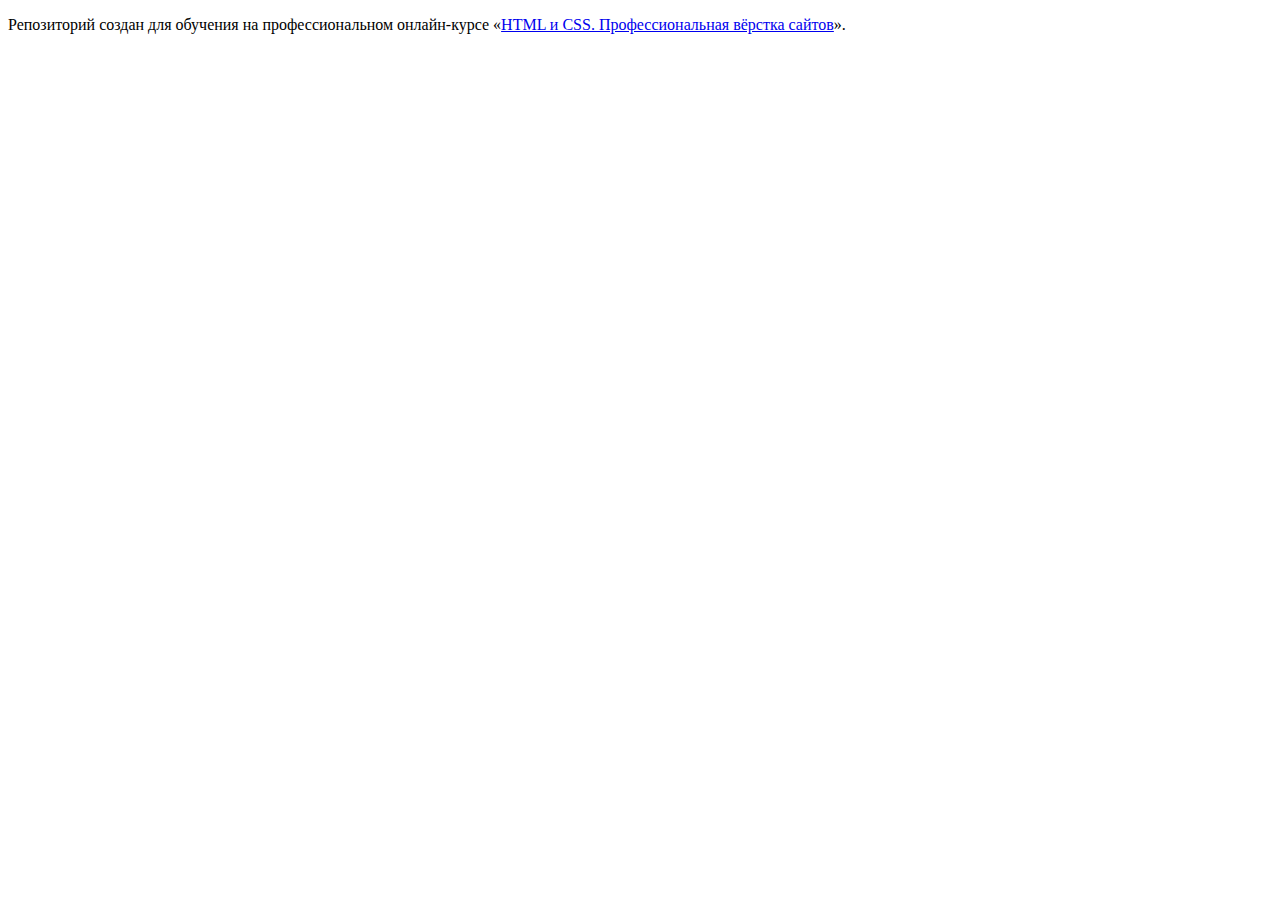
<file: 1/index.html>
<!DOCTYPE html>
<html lang="ru">
  <head>
    <meta charset="utf-8">
    <title>HTML Academy: Седона</title>
    <base href="https://htmlacademy-htmlcss.github.io/1755265-sedona-33/1/">
</head>
  <body>

    <p>Репозиторий создан для обучения на профессиональном онлайн‑курсе «<a href="https://htmlacademy.ru/intensive/htmlcss">HTML и CSS. Профессиональная вёрстка сайтов</a>».</p>

  </body>
</html>
</file>
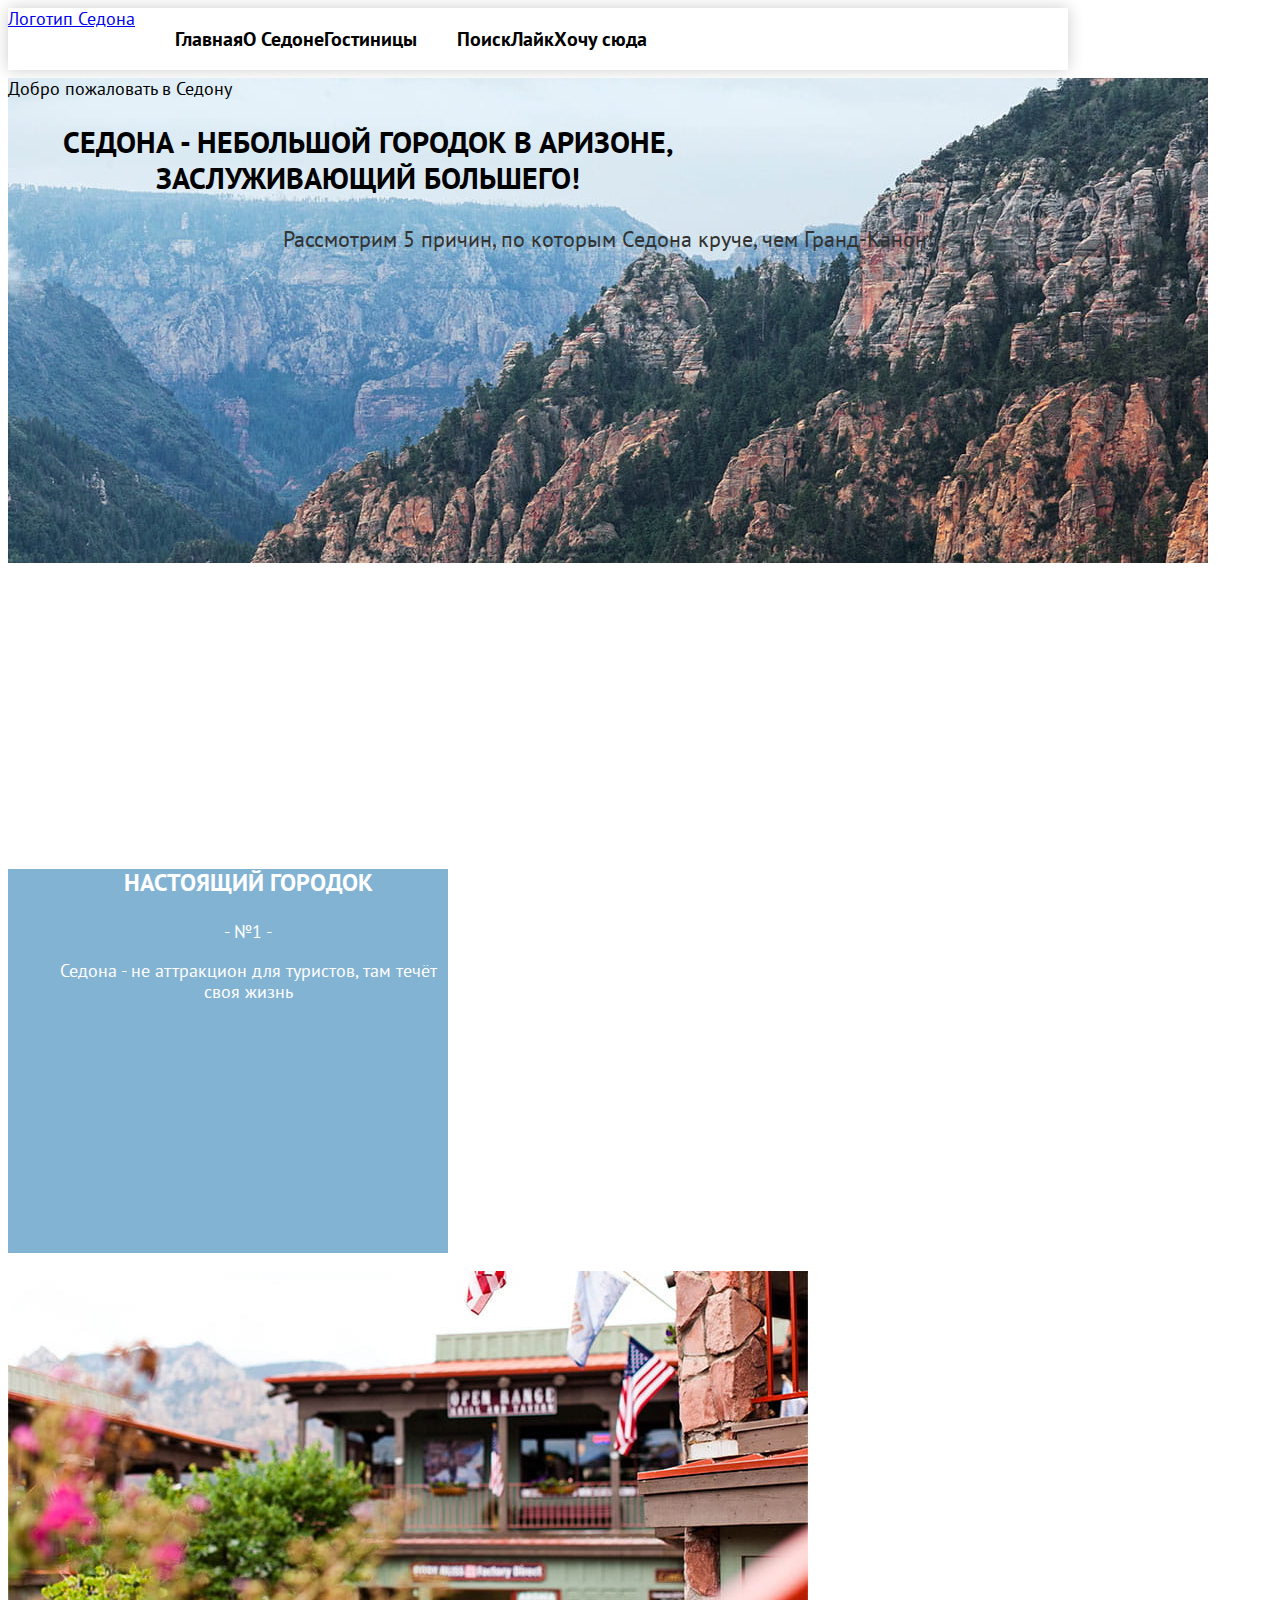
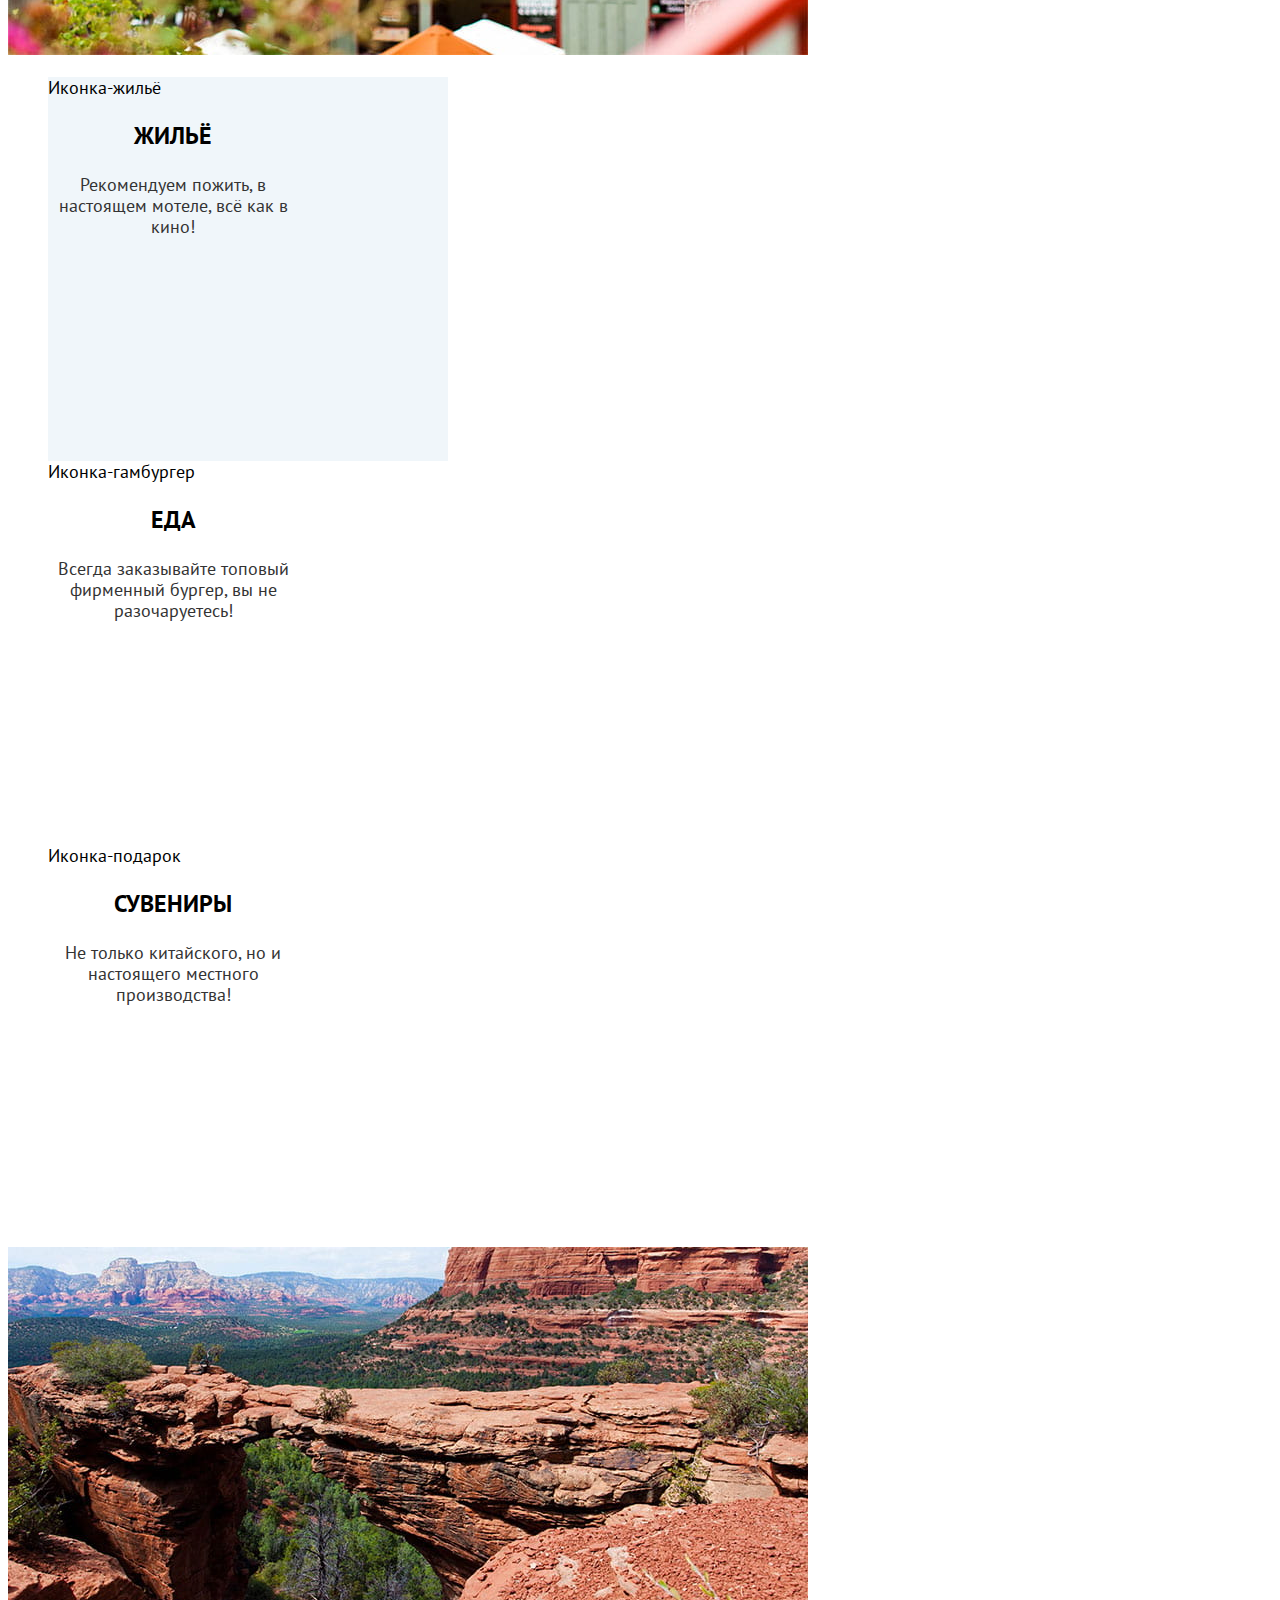
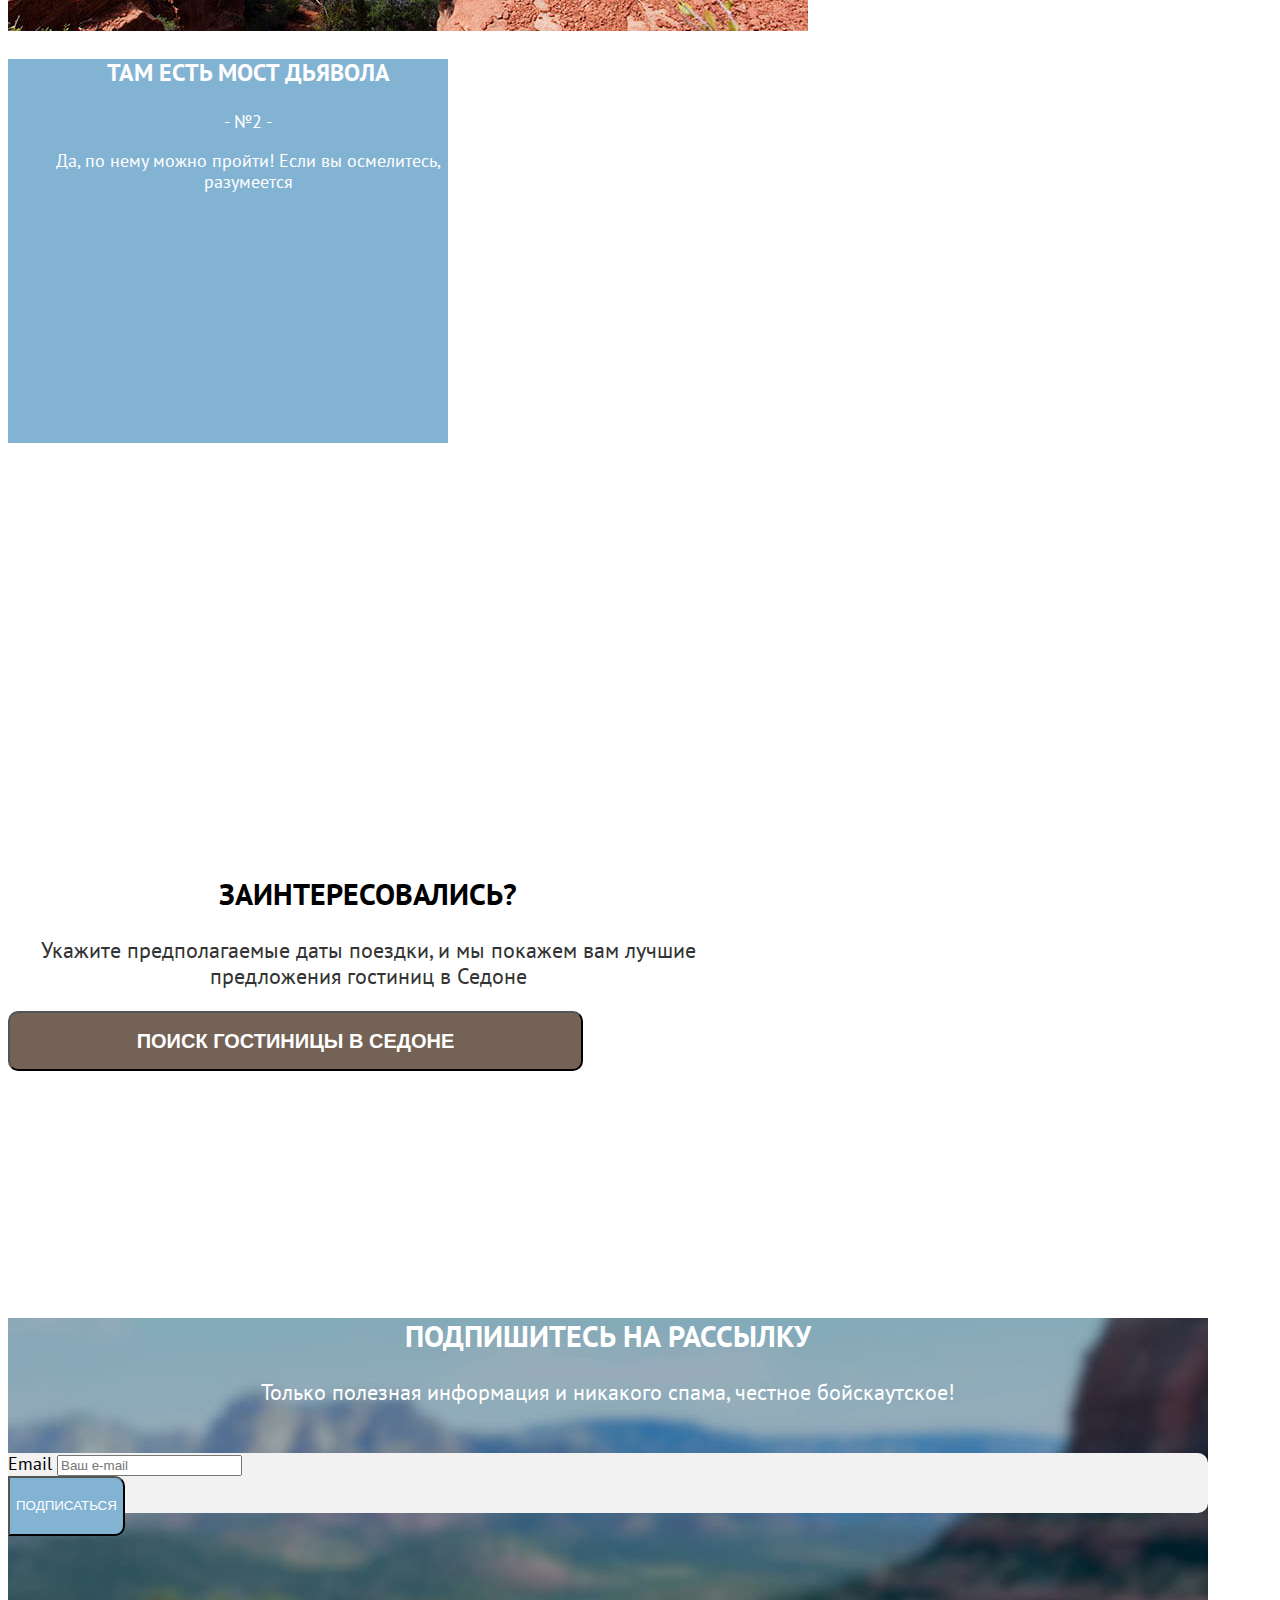
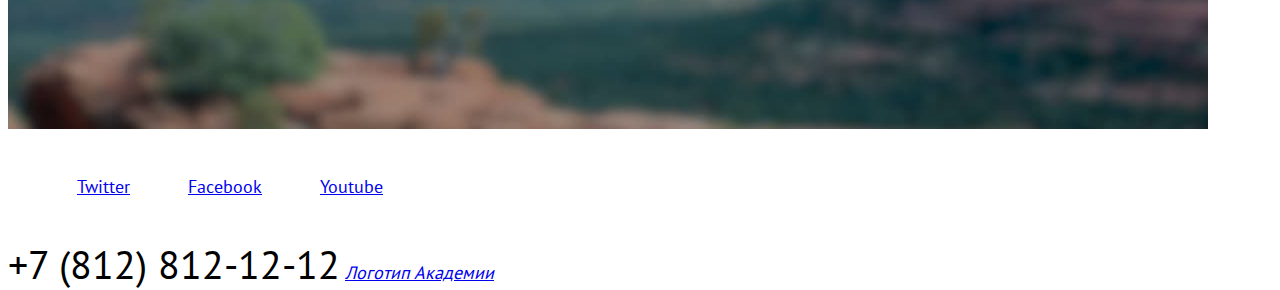
<file: 2/index.html>
<!DOCTYPE html>
 <html lang="ru">
  <head>
   <meta charset="utf-8">
    <title>HTML Academy: Седона</title>
     <link rel="stylesheet" href="styles/styles.css">
    <base href="https://htmlacademy-htmlcss.github.io/1755265-sedona-33/2/">
</head>
   <body>
    <header class="page-header">
     <nav class="navigation">
      <a class="navigation-logo" href="index.html"><span class="visually-hidden">Логотип Седона</span></a>
       <ul class="navigation-list">
         <li class="navigation-item"><a class="navigation-link navigation-link-current" href="index.html">Главная</a></li>
         <li class="navigation-item"><a class="navigation-link" href="#">О Седоне</a></li>
         <li class="navigation-item"><a class="navigation-link" href="catalog.html">Гостиницы</a></li>
       </ul>
        <ul class="navigation-list navigation-user">
          <li class="navigation-item"><a class="navigation-link" href="#"><span class="visually-hidden">Поиск</span></a></li>
          <li class="navigation-item"><a class="navigation-link" href="#"><span class="visually-hidden">Лайк</span></a></li>
          <li class="navigation-item"><a class="navigation-link" href="#">Хочу сюда</a></li>
        </ul>
     </nav>
    </header>
     <main class="main-index"><span class="visually-hidden">Добро пожаловать в Седону</span>
      <h2 class="welcome-index-title">Седона - небольшой городок в Аризоне, заслуживающий большего!</h2>
       <p class="advantage-index-title">Рассмотрим 5 причин, по которым Седона круче, чем Гранд-Канон!</p>
     </main>
      <section class="advantages-container">
       <ul class="advantage advantage-1">
         <li class="advantage-item-1"><h3 class="advantage-title">Настоящий городок</h3><p class="advantage-number">-  №1 -</p><p class="advantage-description">Седона - не аттракцион для туристов, там течёт своя жизнь</p></li>
       </ul>
        <img class="aside-image" src="images/city-sedona.jpg" alt="Фото города Седона" width="800" height="384">
         <ul class="tips">
           <li class="tips-item-1"><span class="visually-hidden">Иконка-жильё</span><h3 class="tips-title tips-title-1">Жильё</h3><p class="tips-description tips-description-1">Рекомендуем пожить, в настоящем мотеле, всё как в кино!</p></li>
           <li class="tips-item-2"><span class="vissualy-hidden">Иконка-гамбургер</span><h3 class="tips-title tips-title-2">Еда</h3><p class="tips-description tips-description-2">Всегда заказывайте топовый фирменный бургер, вы не разочаруетесь!</p></li>
           <li class="tips-item-3"> <span class="visually-hidden">Иконка-подарок</span><h3 class="tips-title tips-title-3">Сувениры</h3><p class="tips-description tips-description-3">Не только китайского, но и настоящего местного производства!</p></li>
         </ul>
          <img class="aside-image" src="images/devil-bridge.jpg" alt="Фото Моста дьявола" width="800" height="384">
           <ul class="advantage advantage-2">
             <li class="advantage-item-2"><h3 class="advantage-title">Там есть мост дьявола</h3><p class="advantage-number">-  №2 -</p><p class="advantage-description">Да, по нему можно пройти! Если вы осмелитесь, разумеется</p></li>
           </ul>
            <ul class="advantage">
              <li class="advantage-item-3"><h3 class="advantage-title">Небольшая площадь</h3><p class="advantage-number">-  №3 -</p><p class="advantage-description">Все достопримечательности находятся очень близко</p></li>
              <li class="advantage-item-4"><h3 class="advantage-title">Красивая дорога</h3><p class="advantage-number">-  №4 -</p><p class="advantage-description">Ехать в Седону из Лас-Вегаса совсем не скучно!</p></li>
              <li class="advantage-item-5"><h3 class="advantage-title">Мало туристов</h3><p class="advantage-number">-  №5 -</p><p class="advantage-description">Большинство едет в Гранд-Канон и толпится там</p></li>
            </ul>
             </section>
              <section class="hotel-search">
               <h2 class="search-title">Заинтересовались?</h2>
                <p class="search-description">Укажите предполагаемые даты поездки, и мы покажем вам лучшие предложения гостиниц в Седоне</p>
                 <button class="search-button" type="button">Поиск гостиницы в Седоне</button>
              </section>
               <section class="mailing-container">
                <h2 class="mailing-title">Подпишитесь на рассылку</h2>
                 <p class="mailing-description">Только полезная информация и никакого спама, честное бойскаутское!</p>
                  <form class="mailing-form" action="#" method="post">
                   <label for="mailing-email">Email</label>
                    <input class="field" placeholder="Ваш e-mail" type="email" name="mailing-email" id="mailing-email" required>
                     <button class="button mailing-button" type="submit">Подписаться</button>
                  </form>
               </section>
                <footer class="footer-contacts">
                 <ul class="footer-social-list">
                   <li class="footer-social-item"><a class="footer-button" href="https://twitter.com/htmlacademy_ru"><span class="visually-hidden">Twitter</span></a></li>
                   <li class="footer-social-item"><a class="footer-button" href="https://www.facebook.com/htmlacademy"><span class="visually-hidden">Facebook</span></a></li>
                   <li class="footer-social-item"><a class="footer-button" href="https://www.youtube.com/c/HTMLAcademyRUS"><span class="visually-hidden">Youtube</span></a></li>
                 </ul>
                  <address class="phone-logo-academy">
                   <a class="footer-phone-number" href="tel:+78128121212">+7 (812) 812-12-12</a>
                    <a href="https://htmlacademy.ru/"><span class="visually-hidden">Логотип Академии</span></a>
                  </address>
                </footer>
   </body>
 </html>
</file>
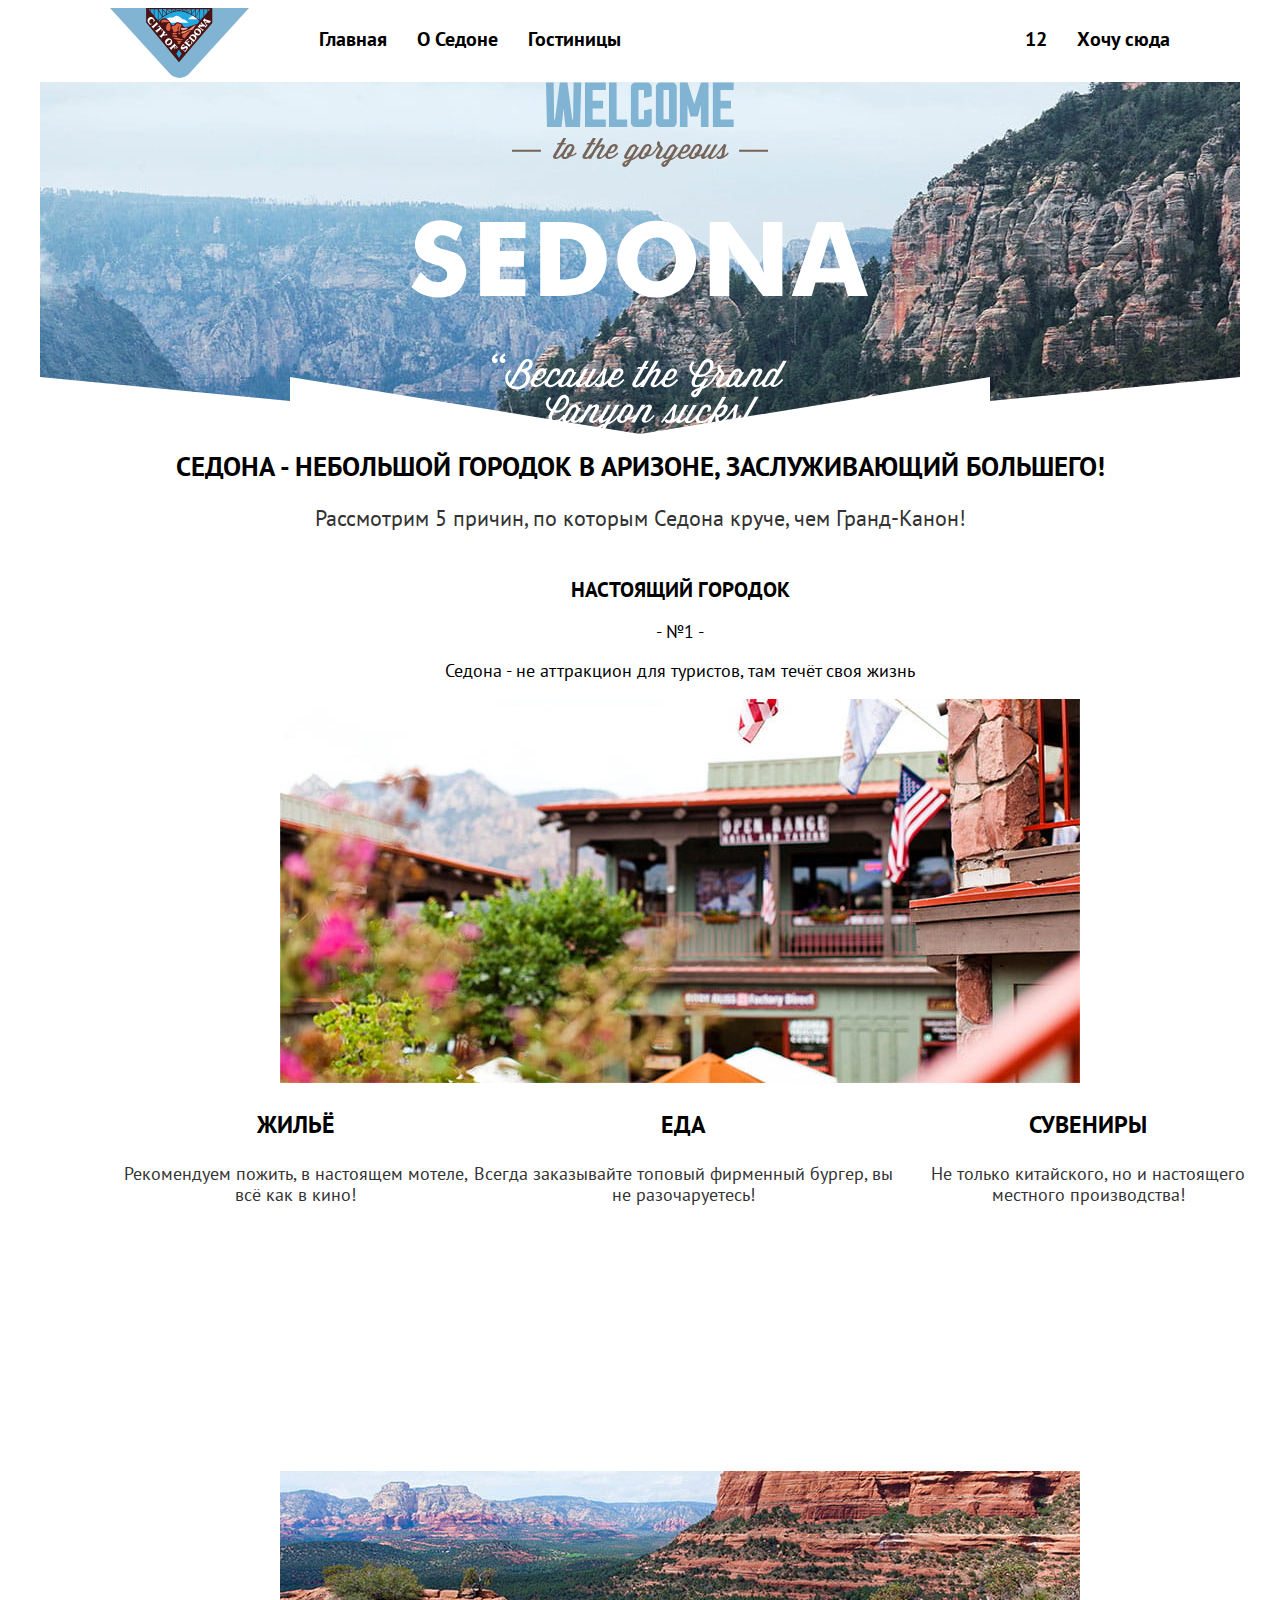
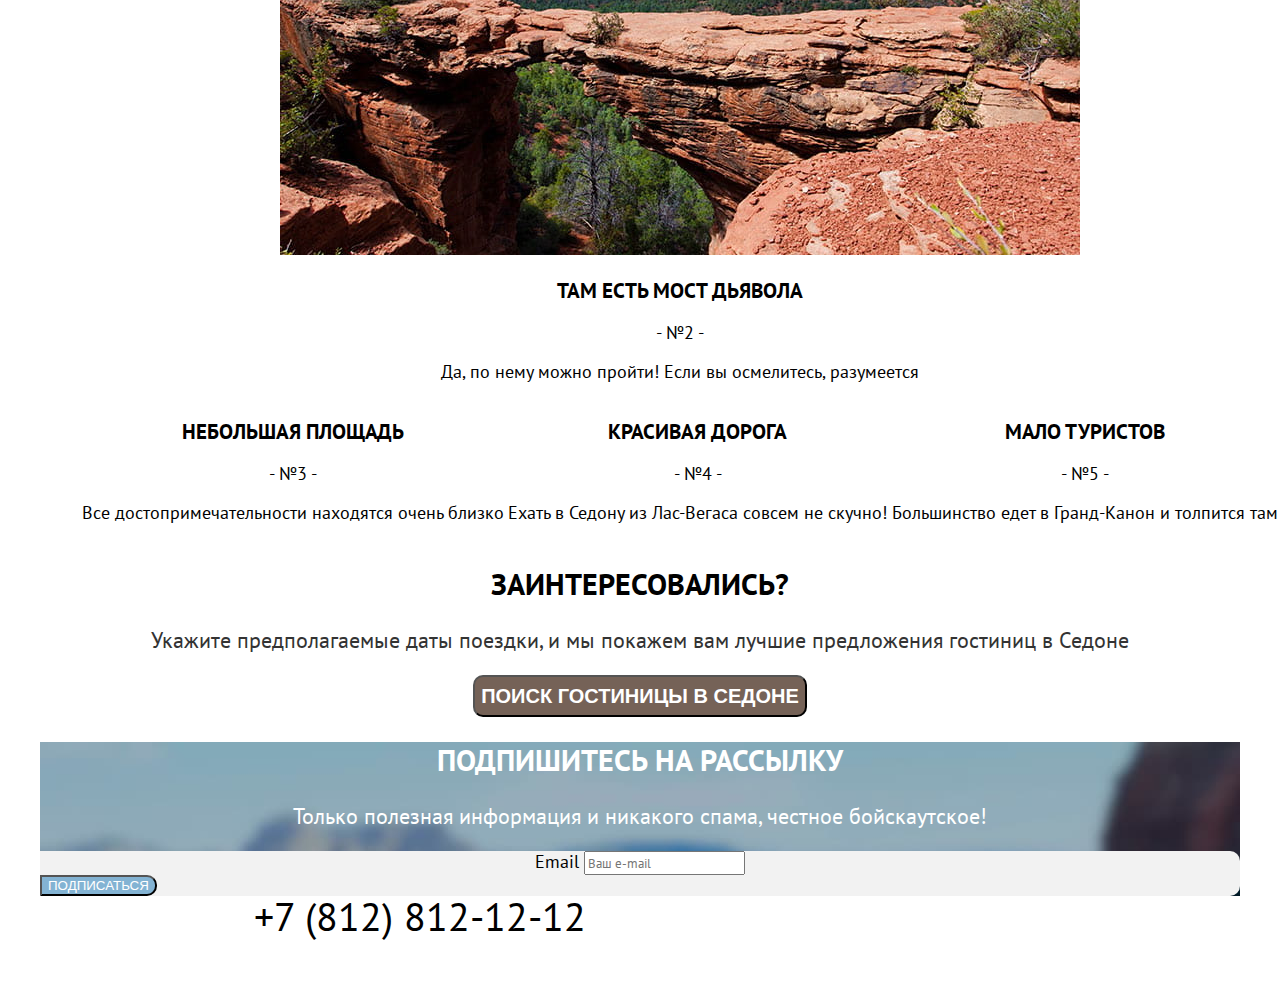
<file: 6/index.html>
<!DOCTYPE html>
<html lang="ru">

<head>
  <meta charset="utf-8">
  <title>HTML Academy: Седона</title>
  <link rel="stylesheet" href="styles/styles.css">
  <base href="https://htmlacademy-htmlcss.github.io/1755265-sedona-33/6/">
</head>

<body>
  <div class="page-wrapper">
    <header class="page-header">
      <nav class="navigation">
        <a class="navigation-logo" href="#"><img src="images/logo-sedona.svg" alt="Логотип Седоны" width="139"
            height="70"></a>
        <ul class="navigation-list">
          <li class="navigation-item"><a class="navigation-link navigation-link-current">Главная</a>
          </li>
          <li class="navigation-item"><a class="navigation-link" href="#">О Седоне</a></li>
          <li class="navigation-item"><a class="navigation-link" href="catalog.html">Гостиницы</a></li>
        </ul>
        <ul class="navigation-list navigation-user">
          <li class="navigation-item"><a class="navigation-link" href="#">
              <h2 class="visually-hidden">Поиск</h2>
            </a>
          </li>
          <li class="navigation-item"><a class="navigation-link" href="#"><span>12</span>
              <h2 class="visually-hidden">Избранное</h2>
            </a>
          </li>
          <li class="navigation-item"><a class="navigation-link" href="#">Хочу сюда</a></li>
        </ul>
      </nav>
    </header>
    <main class="main-index">
      <section class="main-index-background">
        <h2 class="visually-hidden">Седона отель Америка США</h2>
        <img class="welcome-to-sedona" src="images/welcome.svg" width="458" height="352" alt="Седона отель Америка США">
      </section>
      <div class="under-background-text">
        <h2 class="welcome-index-title">Седона - небольшой городок в Аризоне, заслуживающий большего!</h2>
        <p class="advantage-index-title">Рассмотрим 5 причин, по которым Седона круче, чем Гранд-Канон!</p>
      </div>
      <section class="advantages-container">
        <h2 class="visually-hidden">Преимущества и плюсы отеля Седона США Америка</h2>
        <ol class="advantages">
          <li class="advantage-item">
            <div class="advantage-row">
              <h3 class="advantage-title">Настоящий городок</h3>
              <p class="advantage-number">- №1 -</p>
              <p class="advantage-description">Седона - не аттракцион для туристов, там течёт своя жизнь</p>
            </div>
            <img class="aside-image" src="images/city-sedona.jpg" alt="Фото города Седона" width="800" height="384">
            <ul class="tips">
              <li class="tips-item">
                <h3 class="tips-title tips-title-1">Жильё</h3>
                <p class="tips-description tips-description-1">Рекомендуем пожить, в настоящем мотеле, всё как в
                  кино!
                </p>
              </li>
              <li class="tips-item">
                <h3 class="tips-title tips-title-2">Еда</h3>
                <p class="tips-description tips-description-2">Всегда заказывайте топовый фирменный бургер, вы не
                  разочаруетесь!
                </p>
              </li>
              <li class="tips-item">
                <h3 class="tips-title tips-title-3">Сувениры</h3>
                <p class="tips-description tips-description-3">Не только китайского, но и настоящего местного
                  производства!
                </p>
              </li>
            </ul>
          </li>
          <li class="advantage-item">
            <img class="aside-image" src="images/devil-bridge.jpg" alt="Мост дьявола" width="800" height="384">
            <div class="advantage-row">
              <h3 class="advantage-title">Там есть мост дьявола</h3>
              <p class="advantage-number">- №2 -</p>
              <p class="advantage-description">Да, по нему можно пройти! Если вы осмелитесь, разумеется</p>
            </div>
          </li>
          <li class="advantage-item">
            <h3 class="advantage-title">Небольшая площадь</h3>
            <p class="advantage-number">- №3 -</p>
            <p class="advantage-description">Все достопримечательности находятся очень близко</p>
          </li>
          <li class="advantage-item">
            <h3 class="advantage-title">Красивая дорога</h3>
            <p class="advantage-number">- №4 -</p>
            <p class="advantage-description">Ехать в Седону из Лас-Вегаса совсем не скучно!</p>
          </li>
          <li class="advantage-item">
            <h3 class="advantage-title">Мало туристов</h3>
            <p class="advantage-number">- №5 -</p>
            <p class="advantage-description">Большинство едет в Гранд-Канон и толпится там</p>
          </li>
        </ol>
      </section>
      <section class="hotel-search">
        <h2 class="search-title">Заинтересовались?</h2>
        <p class="search-description">Укажите предполагаемые даты поездки, и мы покажем вам лучшие предложения
          гостиниц
          в Седоне</p>
        <button class="search-button" type="button">Поиск гостиницы в Седоне</button>
      </section>
      <section class="mailing-container">
        <h2 class="visually-hidden">Подписка на рассылку</h2>
        <h2 class="mailing-title">Подпишитесь на рассылку</h2>
        <p class="mailing-description">Только полезная информация и никакого спама, честное бойскаутское!</p>
        <form class="mailing-form" action="#" method="post">
          <label for="mailing-email">Email</label>
          <input class="field" placeholder="Ваш e-mail" type="email" name="mailing-email" id="mailing-email" required>
          <button class="button mailing-button" type="submit">Подписаться</button>
        </form>
      </section>

    </main>
    <footer class="footer-contacts">
      <ul class="footer-social-list">
        <li class="footer-social-item"><a class="footer-button" href="https://twitter.com/htmlacademy_ru">
          </a></li>
        <li class="footer-social-item"><a class="footer-button" href="https://www.facebook.com/htmlacademy">
          </a></li>
        <li class="footer-social-item"><a class="footer-button" href="https://www.youtube.com/c/HTMLAcademyRUS">
          </a></li>
      </ul>
      <a class="footer-phone-number" href="tel:+78128121212">+7 (812) 812-12-12</a>
      <a href="https://htmlacademy.ru/">
      </a>

    </footer>
  </div>
</body>

</html>
</file>
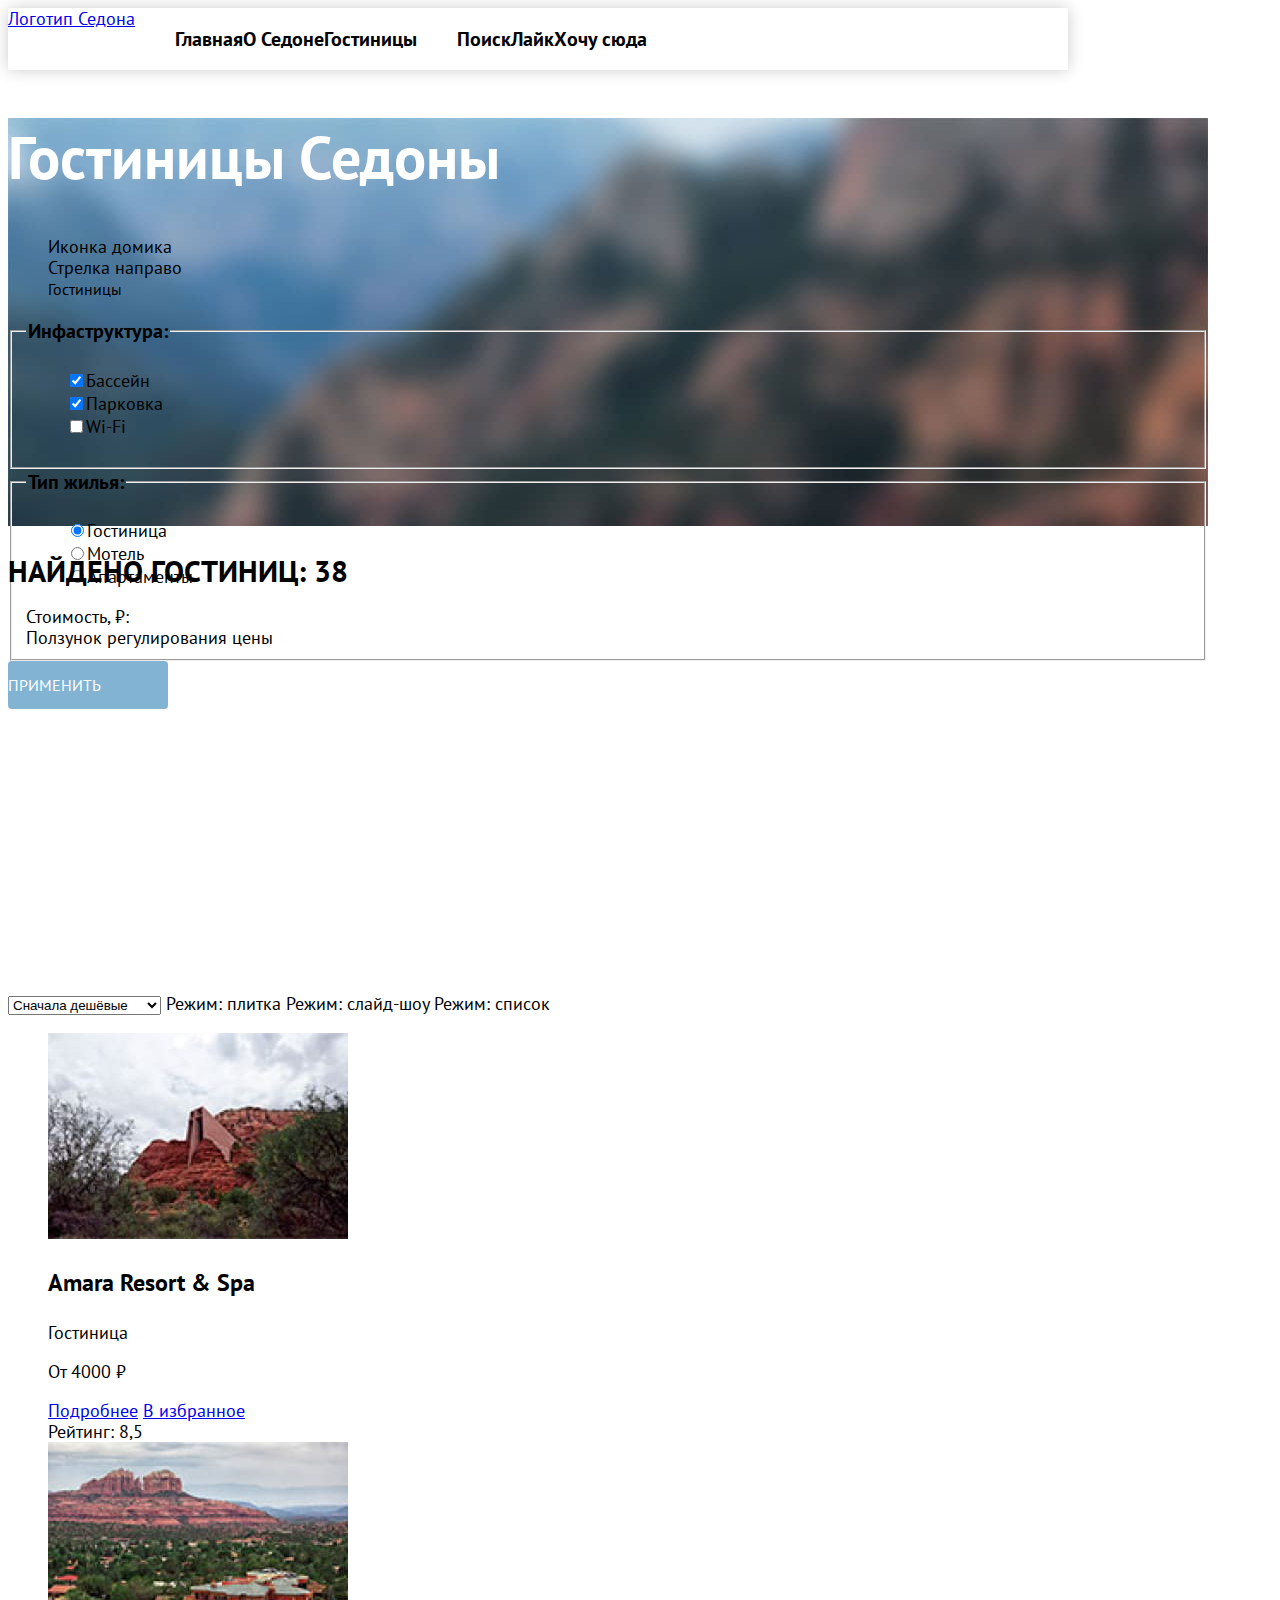
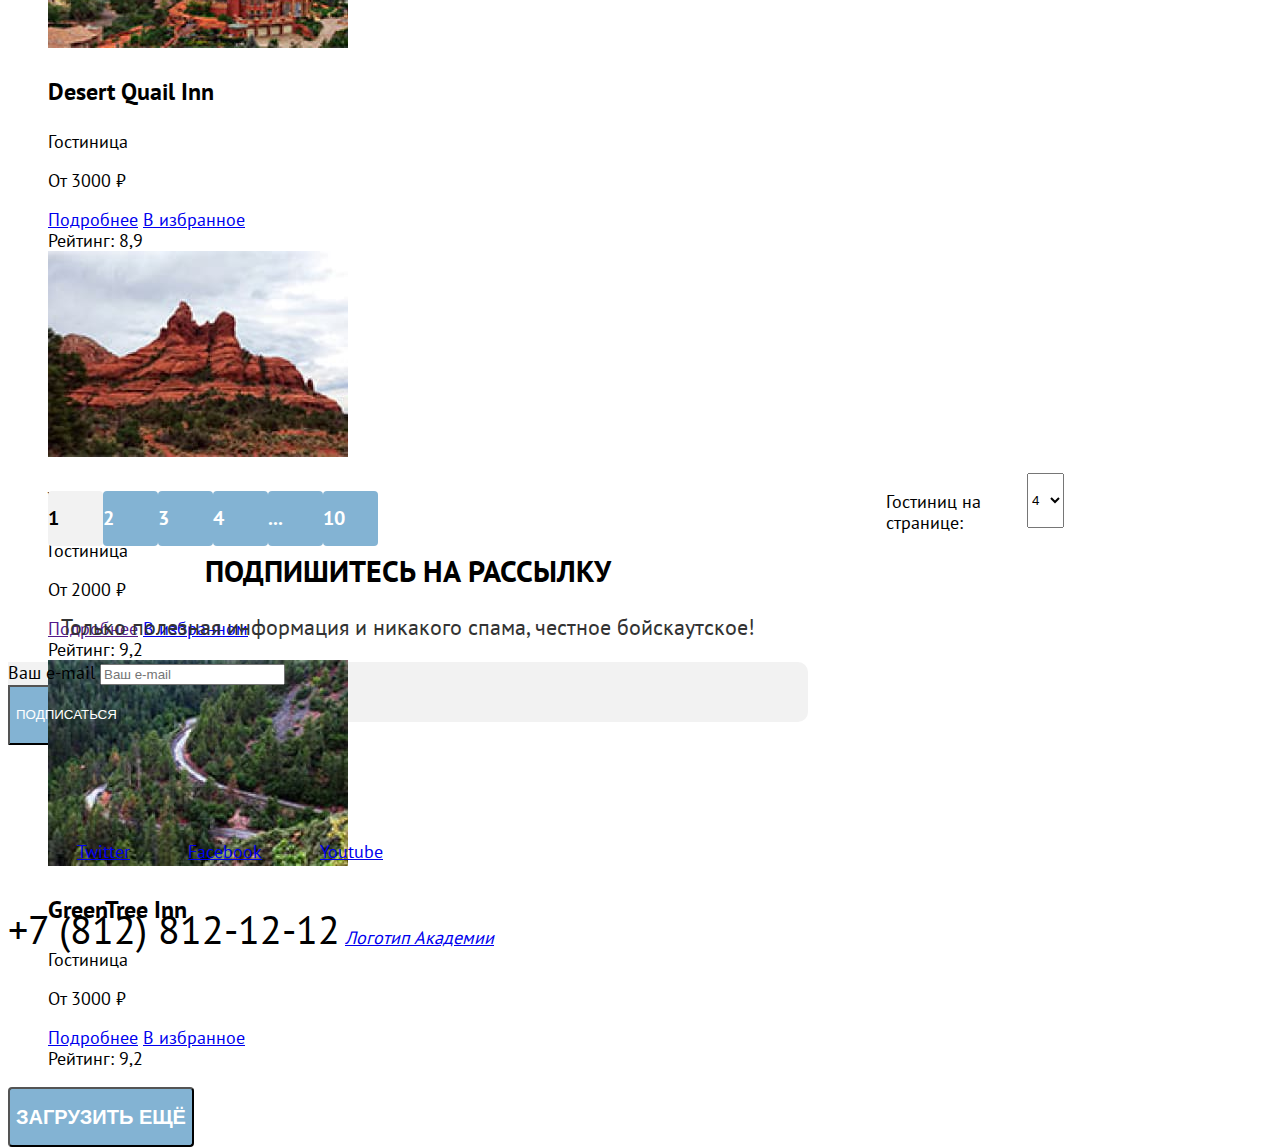
<file: 2/catalog.html>
<!DOCTYPE html>
 <html lang="ru">
  <head>
   <meta charset="utf-8">
    <title>Каталог</title>
     <link rel="stylesheet" href="styles/styles.css">
    <base href="https://htmlacademy-htmlcss.github.io/1755265-sedona-33/2/">
</head>
   <body>
    <header class="page-header">
     <nav class="navigation">
      <a class="navigation-logo" href="index.html"><span class="visually-hidden">Логотип Седона</span></a>
       <ul class="navigation-list">
         <li class="navigation-item"><a class="navigation-link" href="index.html">Главная</a></li>
         <li class="navigation-item"><a class="navigation-link" href="#">О Седоне</a></li>
         <li class="navigation-item"><a class="navigation-link navigation-link-current" href="catalog.html">Гостиницы</a></li>
       </ul>
        <ul class="navigation-list navigation-user">
          <li class="navigation-item"><a class="navigation-link" href="#"><span class="visually-hidden">Поиск</span></a></li>
          <li class="navigation-item"><a class="navigation-link" href="#"><span class="visually-hidden">Лайк</span></a></li>
          <li class="navigation-item"><a class="navigation-link" href="#">Хочу сюда</a></li>
        </ul>
     </nav>
    </header>
     <main class="main-inner">
      <header class="inner-header">
       <h1 class="inner-header-title">Гостиницы Седоны</h1>
        <ul class="breadcrumbs">
          <li class="breadcrumbs-item"><span class="visually-hidden">Иконка домика</span></li>
          <li class="visually-hidden"><span class="vissualy-hidden">Стрелка направо</span></li>
          <li class="breadcrumbs-item"><a class="breadcrumbs-link">Гостиницы</a></li>
        </ul>
      </header>
       <form class="hotel-filter" action="https://echo.htmlacademy.ru/" method="get">
        <fieldset class="hotel-filter-group">
         <legend class="hotel-filter-title">Инфаструктура:</legend>
          <ul class="hotel-filter-list">
            <li class="hotel-filter-item"><label class="control"><input class="control-input" type="checkbox" name="swimming-pool" checked>Бассейн</label></li>
            <li class="hotel-filter-item"><label class="control"><input class="control-input" type="checkbox" name="parking" checked>Парковка</label></li>
            <li class="hotel-filter-item"><label class="control"><input class="control-input" type="checkbox" name="wi-fi">Wi-Fi</label></li>
          </ul>
        </fieldset>
         <fieldset class="hotel-filter-group">
          <legend class="hotel-filter-title">Тип жилья:</legend>
           <ul class="hotel-filter-list">
             <li class="hotel-filter-item"><label class="control"><input class="control-input" type="radio" name="hotel-group" value="hotel" checked>Гостиница</label></li>
             <li class="hotel-filter-item"><label class="control"><input class="control-input" type="radio" name="hotel-group" value="motel">Мотель</label></li>
             <li class="hotel-filter-item"><label class="control"><input class="control-input" type="radio" name="hotel-group" value="apartments">Апартаменты</label></li>
           </ul>
            <div class="hotel-filter-price">Стоимость, ₽:</div>
             <span class="visually-hidden">Ползунок регулирования цены</span>
         </fieldset>
          <a class="button-apply" href="#">Применить</a>
           <p class="button-reset">Сбросить</p>
       </form>
     </main>
      <section class="sorting-filer">
       <h2 class="hotel-search hotel-search-results">Найдено гостиниц: 38</h2>
        <select class="select-control" aria-label="Сортировка">
         <option value="cheap">Сначала дешёвые</option>
          <option value="expensive">Сначала дорогое</option>
           <option value="popular">Сначала популярное</option>
        </select>
         <span class="visually-hidden">Режим: плитка</span>
          <span class="visually-hidden">Режим: слайд-шоу</span>
           <span class="visually-hidden">Режим: список</span>
      </section>
       <section class="sorting-filter-results">
        <ul class="hotel-card-list">
          <li class="hotel-card-item">
           <img class="hotel-card-image-1" src="images/catalog/hotel-1.jpg" alt="Отель Амара Резорт и Спа" width="300" height="206">
            <h3 class="hotel-card-title">Amara Resort & Spa</h3>
             <p class="hotel-card-type hotel-card-price">Гостиница</p>
              <p class="hotel-card-price">От 4000 ₽</p>
               <a class="hotel-card-button-left" href="#">Подробнее</a>
                <a class="hotel-card-button-right" href="#">В избранное</a>
                 <a href="#" class="first-star"></a>
                  <a href="#" class="second-star"></a>
                   <a href="#" class="third-star"></a>
                    <a href="#" class="fourth-star"></a>
                     <div class="hotel-rating">Рейтинг: 8,5</div>
           </li>
           <li class="hotel-card-item">
            <img class="hotel-card-image-2" src="images/catalog/hotel-2.jpg" alt="Отель Дезерт Кали" width="300" height="206">
             <h3 class="hotel-card-title">Desert Quail Inn</h3>
              <p class="hotel-card-type hotel-card-price">Гостиница</p>
               <p class="hotel-card-price">От 3000 ₽</p>
                <a class="hotel-card-button-left" href="#">Подробнее</a>
                 <a class="hotel-card-button-right" href="#">В избранное</a>
                  <a href="#" class="first-star"></a>
                   <a href="#" class="second-star"></a>
                    <a href="#" class="third-star"></a>
                     <div class="hotel-rating">Рейтинг: 8,9</div>
           </li>
           <li class="hotel-card-item">
            <img class="hotel-card-image-3" src="images/catalog/hotel-3.jpg" alt="Отель Виллас у Поко Диабло" width="300" height="206">
             <h3 class="hotel-card-title">Villas at Poco Diablo</h3>
              <p class="hotel-card-type hotel-card-price">Гостиница</p>
               <p class="hotel-card-price">От 2000 ₽</p>
                <a class="hotel-card-button-left" href="">Подробнее</a>
                 <a class="hotel-card-button-right-selected" href="#">В избранном</a>
                  <a href="#" class="first-star"></a>
                   <a href="#" class="second-star"></a>
                    <div class="hotel-rating">Рейтинг: 9,2</div>
           </li>
           <li class="hotel-card-item">
            <img class="hotel-card-image-4" src="images/catalog/hotel-4.jpg" alt="Отель Грин Три" width="300" height="206">
             <h3 class="hotel-card-title">GreenTree Inn</h3>
              <p class="hotel-card-type hotel-card-price">Гостиница</p>
               <p class="hotel-card-price">От 3000 ₽</p>
                <a class="hotel-card-button-left" href="#">Подробнее</a>
                 <a class="hotel-card-button-right" href="#">В избранное</a>
                  <a href="#" class="first-star"></a>
                   <a href="#" class="second-star"></a>
                    <div class="hotel-rating">Рейтинг: 9,2</div>
           </li>
        </ul>
         <button class="search-button-catalog" type="button">Загрузить ещё</button>
          </section>
           <div class="pagination">
            <ul class="pagination">
              <li class="pagination-item"><a class="pagination-link pagination-current">1</a></li>
              <li class="pagination-item"><a class="pagination-link" href="#">2</a></li>
              <li class="pagination-item"><a class="pagination-link" href="#">3</a></li>
              <li class="pagination-item"><a class="pagination-link" href="#">4</a></li>
              <li class="pagination-item"><a class="pagination-link" href="#">...</a></li>
              <li class="pagination-item"><a class="pagination-link" href="#">10</a></li>
            </ul>
             <p class="hotel-number-show-page">Гостиниц на странице:</p>
              <select class="select-control" aria-label="Количество отображаемых страниц">
               <option value="four">4</option>
                <option value="ten">10</option>
                 <option value="twenty">20</option>
                  <option value="fourty">40</option>
              </select>
           </div>
            <section class="mailing-catalog">
             <h2 class="mailing-title-catalog">Подпишитесь на рассылку</h2>
              <p class="mailing-description-catalog">Только полезная информация и никакого спама, честное бойскаутское!</p>
               <form class="mailing-form" action="#" method="post">
                <label for="mailing-email">Ваш e-mail</label>
                 <input class="field" placeholder="Ваш e-mail" type="email" name="mailing-email" id="mailing-email" required>
                  <button class="button mailing-button" type="submit">Подписаться</button>
               </form>
            </section>
             <footer class="footer-contacts">
              <ul class="footer-social-list">
                <li class="footer-social-item"><a class="footer-button" href="https://twitter.com/htmlacademy_ru"><span class="visually-hidden">Twitter</span></a></li>
                <li class="footer-social-item"><a class="footer-button" href="https://www.facebook.com/htmlacademy"><span class="visually-hidden">Facebook</span></a></li>
                <li class="footer-social-item"><a class="footer-button" href="https://www.youtube.com/c/HTMLAcademyRUS"><span class="visually-hidden">Youtube</span></a></li>
              </ul>
               <address class="phone-logo-academy">
                <a class="footer-phone-number" href="tel:+78128121212">+7 (812) 812-12-12</a>
                 <a href="https://htmlacademy.ru/"><span class="visually-hidden">Логотип Академии</span></a>
               </address>
             </footer>
   </body>
 </html>
</file>
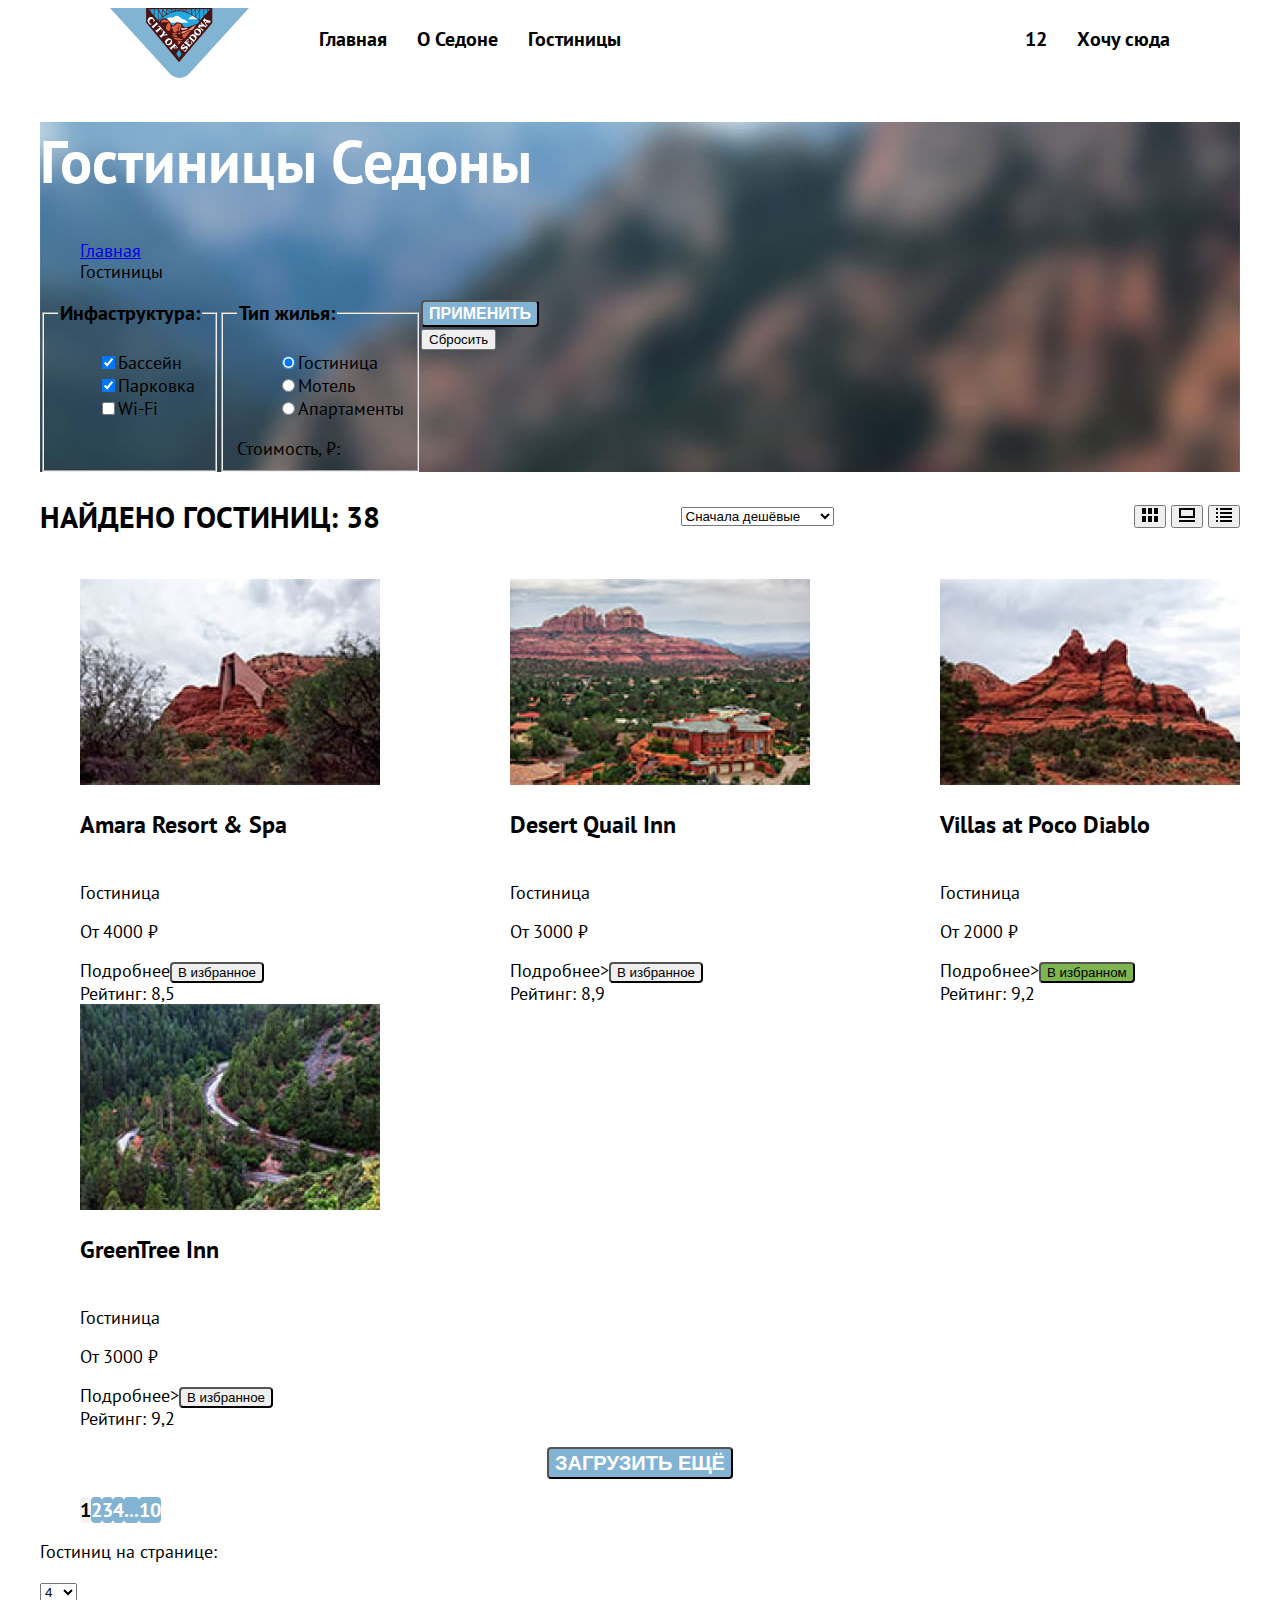
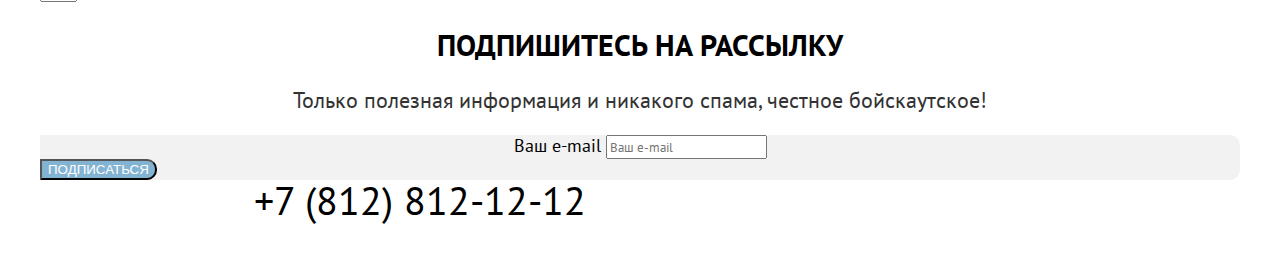
<file: 6/catalog.html>
<!DOCTYPE html>
<html lang="ru">

<head>
  <meta charset="utf-8">
  <title>Каталог</title>
  <link rel="stylesheet" href="styles/styles.css">
  <base href="https://htmlacademy-htmlcss.github.io/1755265-sedona-33/6/">
</head>

<body>
  <div class="page-wrapper">
    <header class="page-header">
      <nav class="navigation">

        <a class="navigation-logo" href="#"><img src="images/logo-sedona.svg" alt="Логотип Седоны" width="139"
            height="70"></a>
        <ul class="navigation-list">
          <li class="navigation-item"><a class="navigation-link" href="index.html">Главная</a></li>
          <li class="navigation-item"><a class="navigation-link" href="#">О Седоне</a></li>
          <li class="navigation-item"><a class="navigation-link navigation-link-current">Гостиницы</a>
          </li>
        </ul>
        <ul class="navigation-list navigation-user">
          <li class="navigation-item"><a class="navigation-link" href="#">
              <h2 class="visually-hidden">Поиск</h2>
            </a>
          </li>
          <li class="navigation-item"><a class="navigation-link" href="#"><span>12</span>
              <h2 class="visually-hidden">Избранное</h2>
            </a>
          </li>
          <li class="navigation-item"><a class="navigation-link" href="#">Хочу сюда</a></li>
        </ul>
      </nav>
    </header>
    <main class="main-inner">
      <header class="inner-header">
        <h1 class="inner-header-title">Гостиницы Седоны</h1>
        <ul class="breadcrumbs">
          <li class="breadcrumbs-item"><a class="little-house-icon" href="/index.html">Главная</a></li>
          <li class="breadcrumbs-item"><span class="hotels-little-text">Гостиницы</span></li>
        </ul>
      <form class="hotel-filter" action="https://echo.htmlacademy.ru/" method="get">
        <fieldset class="hotel-filter-group">
          <legend class="hotel-filter-title">Инфаструктура:</legend>
          <ul class="hotel-filter-list">
            <li class="hotel-filter-item"><label class="control"><input class="control-input" type="checkbox"
                  name="swimming-pool" checked>Бассейн</label></li>
            <li class="hotel-filter-item"><label class="control"><input class="control-input" type="checkbox"
                  name="parking" checked>Парковка</label></li>
            <li class="hotel-filter-item"><label class="control"><input class="control-input" type="checkbox"
                  name="wi-fi">Wi-Fi</label></li>
          </ul>
        </fieldset>
        <fieldset class="hotel-filter-group">
          <legend class="hotel-filter-title">Тип жилья:</legend>
          <ul class="hotel-filter-list">
            <li class="hotel-filter-item"><label class="control"><input class="control-input" type="radio"
                  name="hotel-group" value="hotel" checked>Гостиница</label></li>
            <li class="hotel-filter-item"><label class="control"><input class="control-input" type="radio"
                  name="hotel-group" value="motel">Мотель</label></li>
            <li class="hotel-filter-item"><label class="control"><input class="control-input" type="radio"
                  name="hotel-group" value="apartments">Апартаменты</label></li>
          </ul>
          <div class="hotel-filter-price">Стоимость, ₽:</div>
          <h2 class="visually-hidden">Ползунок регулирования цены</h2>
        </fieldset>
        <div class="button-apply-reset">
          <button class="button-apply" type="submit">Применить</button>
          <button class="button-reset" type="reset">Сбросить</button>
        </div>
      </form>
    </header>
      <section class="sorting-filter">
        <h2 class="hotel-search hotel-search-results">Найдено гостиниц: 38</h2>
        <select class="select-control" aria-label="Сортировка">
          <option value="cheap">Сначала дешёвые</option>
          <option value="expensive">Сначала дорогое</option>
          <option value="popular">Сначала популярное</option>
        </select>
        <div class="display-mode-catalog">
          <button class="display-mode-catalog-1"><img src="images/mode-tile.svg" width="16" height="14"
              alt="Режим отображения плитка"></button>
          <button class="display-mode-catalog-2"><img src="images/mode-slideshow.svg" width="16" height="14"
              alt="Режим отображения слайдшоу"></button>
          <button class="display-mode-catalog-3"><img src="images/mode-list.svg" width="16" height="14"
              alt="Режим отображения список"></button>
        </div>
      </section>
      <section class="sorting-filter-results">
        <h2 class="visually-hidden">Результаты поиска</h2>
        <ul class="hotel-card-list">
          <li class="hotel-card-item">
            <img class="hotel-card-image-1" src="images/hotel-1.jpg" alt="Отель Амара Резорт и Спа" width="300"
              height="206">
            <h3 class="hotel-card-title">Amara Resort & Spa</h3>
            <div class="hotel-card-line">
              <p class="hotel-card-type">Гостиница</p>
              <p class=«hotel-card-price»>От 4000 ₽</p>
            </div>
            <div class="hotel-card-buttons"><a class="hotel-card-button-left">Подробнее</a><button
                class="hotel-card-button-right" type="button">В избранное
              </button></div>
            <div class="stars-underground">
              <div class="stars"></div>
              <div class="hotel-rating">Рейтинг: 8,5</div>
            </div>
          </li>
          <li class="hotel-card-item">
            <img class="hotel-card-image-2" src="images/hotel-2.jpg" alt="Отель Дезерт Кали" width="300" height="206">
            <h3 class="hotel-card-title">Desert Quail Inn</h3>
            <div class="hotel-card-line">
              <p class="hotel-card-type">Гостиница</p>
              <p class="hotel-card-price">От 3000 ₽</p>
            </div>
            <div class="hotel-card-buttons"><a class="hotel-card-button-left">Подробнее></a><button
                class="hotel-card-button-right" type="button">В
                избранное</button></div>
            <div class="stars-underground">
              <div class="stars"></div>
              <div class="hotel-rating">Рейтинг: 8,9</div>
            </div>
          </li>
          <li class="hotel-card-item">
            <img class="hotel-card-image-3" src="images/hotel-3.jpg" alt="Отель Виллас у Поко Диабло" width="300"
              height="206">
            <h3 class="hotel-card-title">Villas at Poco Diablo</h3>
            <div class="hotel-card-line">
              <p class="hotel-card-type">Гостиница</p>
              <p class=«hotel-card-price»>От 2000 ₽</p>
            </div>
            <div class="hotel-card-buttons"><a class="hotel-card-button-left">Подробнее></a><button
                class="hotel-card-button-right-selected" type="button">В
                избранном</button></div>
            <div class="stars-underground">
              <div class="stars"></div>
              <div class="hotel-rating">Рейтинг: 9,2</div>
            </div>
          </li>
          <li class="hotel-card-item">
            <img class="hotel-card-image-4" src="images/hotel-4.jpg" alt="Отель Грин Три" width="300" height="206">
            <h3 class="hotel-card-title">GreenTree Inn</h3>
            <div class="hotel-card-line">
              <p class="hotel-card-type">Гостиница</p>
              <p class=«hotel-card-price»>От 3000 ₽</p>
            </div>
            <div class="hotel-card-buttons"><a class="hotel-card-button-left">Подробнее></a><button
                class="hotel-card-button-right" type="button">В
                избранное</button></div>
            <div class="stars-underground">
              <div class="stars"></div>
              <div class="hotel-rating">Рейтинг: 9,2</div>
            </div>
          </li>
        </ul>
        <div class="download-more-button">
          <button class="search-button-catalog" type="button">Загрузить ещё</button>
        </div>
      </section>
      <div class="pagination-container">
        <ul class="pagination-list">
          <li class="pagination-item"><a class="pagination-link pagination-current">1</a></li>
          <li class="pagination-item"><a class="pagination-link" href="#">2</a></li>
          <li class="pagination-item"><a class="pagination-link" href="#">3</a></li>
          <li class="pagination-item"><a class="pagination-link" href="#">4</a></li>
          <li class="pagination-item"><a class="pagination-link" href="#">...</a></li>
          <li class="pagination-item"><a class="pagination-link" href="#">10</a></li>
        </ul>
        <div class="counter-of-pages">
          <p class="hotel-number-show-page">Гостиниц на странице:</p>
          <select class="select-control" aria-label="Количество отображаемых страниц">
            <option value="four">4</option>
            <option value="ten">10</option>
            <option value="twenty">20</option>
            <option value="fourty">40</option>
          </select>
        </div>
      </div>
      <section class="mailing-catalog">
        <h2 class="mailing-title-catalog">Подпишитесь на рассылку</h2>
        <p class="mailing-description-catalog">Только полезная информация и никакого спама, честное бойскаутское!</p>
        <form class="mailing-form" action="#" method="post">
          <label for="mailing-email">Ваш e-mail</label>
          <input class="field" placeholder="Ваш e-mail" type="email" name="mailing-email" id="mailing-email" required>
          <button class="button mailing-button" type="submit">Подписаться</button>
        </form>
      </section>
    </main>
    <footer class="footer-contacts">
      <h2 class="visually-hidden">Контакты</h2>
      <ul class="footer-social-list">
        <li class="footer-social-item"><a class="footer-button" href="https://twitter.com/htmlacademy_ru">

          </a></li>
        <li class="footer-social-item"><a class="footer-button" href="https://www.facebook.com/htmlacademy">

          </a></li>
        <li class="footer-social-item"><a class="footer-button" href="https://www.youtube.com/c/HTMLAcademyRUS">

          </a></li>
      </ul>
      <a class="footer-phone-number" href="tel:+78128121212">+7 (812) 812-12-12</a>
      <a href="https://htmlacademy.ru/">
        <h2 class="visually-hidden">Логотип Академии</h2>
      </a>
    </footer>
  </div>
</body>

</html>
</file>
<file: 2/styles/styles.css>
@font-face {
 font-family: "PT Sans";
 font-style: normal;
 font-weight: 400;
 src: url("../fonts/ptsans-400.woff2") format("woff2");
 font-display: swap;
}

@font-face {
 font-family: "PT Sans";
 font-style:normal;
 font-weight: 700;
 src: url("../fonts/ptsans-700.woff2") format("woff2");
 font-display: swap;
}

body {
 font-family: "PT Sans", sans-serif;
 font-style: normal;
 font-weight: 400;
 font-size: 18px;
 line-height: 21px;
 color: black;
 background-color: white;
}

.page-header {
 background-color: white;
 color: #000000;
 width: 1060px;
 height: 70px;
 left: 110px;
 top: 0px;
}

.navigation {
 display: flex;
 left: 40px;
 right: 40px;
 top: 0px;
 bottom: 0px;
 background: #FFFFFF;
 box-shadow: 0px 0px 15px rgba(0, 0, 0, 0.2);
}

.navigation-link {
 font-family: "PT Sans", sans-serif;
 font-size: 20px;
 line-height: 26px;
 font-weight: 700;
 font-style: inherit;
 background-color:inherit;
 color: inherit;
 text-decoration: none;
}

.navigation-list {
 list-style: none;
 display: flex;
}

.main-index {
 background-image: url("../images/index-background.jpg");
 background-size: 100% auto;
 background-repeat: no-repeat;
 width: 1200px;
 height: 767px;
 left: 50px;
 top: 8px;
}

.welcome-index-title {
 width: 720px;
 height: 72px;
 left: 290px;
 top: 556px;
 font-style: normal;
 font-weight: bold;
 font-size: 30px;
 line-height: 36px;
 text-align: center;
 text-transform: uppercase;
}

.advantage-index-title {
 font-style: normal;
 font-weight: normal;
 font-size: 22px;
 line-height: 36px;
 text-align: center;
 color: #333333;
}

.advantage-container {
 width: 1200px;
 height: 1535px;
 left: 40px;
 top: 865px;
}

.advantage {
 list-style: none;
}

.advantage-1 {
 width: 400px;
 height: 384px;
 left: 40px;
 top: 865px;
 background: #83B3D3;
 list-style: none;
}

.aside-image {
 width: 800px;
 height: 384px;
 left: 440px;
 top: 832px;

}

.advantage-2 {
 width: 400px;
 height: 384px;
 left: 840px;
 top: 1633px;
 background: #83B3D3;
}

.advantage-title {
 font-style: normal;
 font-weight: bold;
 font-size: 24px;
 line-height: 28px;
 text-align: center;
 text-transform: uppercase;
 color: #FFFFFF;
}

.advantage-number {
 font-style: normal;
 font-weight: normal;
 font-size: 18px;
 line-height: 21px;
 text-align: center;
 text-transform: uppercase;
 color: #FFFFFF;
}

.advantage-description {
 font-style: normal;
 font-weight: normal;
 font-size: 18px;
 line-height: 21px;
 text-align: center;
 color: #FFFFFF;
}

.tips {
 list-style: none;
}

.tips-item-1 {
 width: 400px;
 height: 384px;
 left: 40px;
 top: 1249px;
 background: rgba(131, 179, 211, 0.12);
}

.tips-item-2 {
 width: 800px;
 height: 384px;
 left: 440px;
 top: 1249px;
}

.tips-item-3 {
 width: 400px;
 height: 384px;
 left: 840px;
 top: 1249px;
}

.tips-image-1 {
 width: 75px;
 height: 72px;
 left: 203px;
 top: 1338px;
}

.tips-image-2 {
 width: 74px;
 height: 70px;
 left: 603px;
 top: 1340px;
}


.tips-image-3 {
 width: 64px;
 height: 75px;
 left: 1003px;
 top: 1350px;
}


.tips-title {
 font-style: normal;
 font-weight: bold;
 font-size: 24px;
 line-height: 28px;
 text-align: center;
 text-transform: uppercase;
 color: #000000;
}



.tips-description {
 font-style: normal;
 font-weight: normal;
 font-size: 18px;
 line-height: 21px;
 text-align: center;
 color: #333333;
}

.tips-description-1 {
 width: 250px;
 height: 73px;
 left: 115px;
 top: 1481px;
}

.tips-description-2 {
 width: 250px;
 height: 73px;
 left: 515px;
 top: 1481px;
}

.tips-description-3 {
 width: 250px;
 height: 73px;
 left: 915px;
 top: 1481px;
}


.tips-title-1 {
 width: 250px;
 height: 28px;
 left: 115px;
 top: 1433px;
}

.tips-title-2 {
 width: 250px;
 height: 28px;
 left: 515px;
 top: 1433px;
}

.tips-title-3 {
 width: 250px;
 height: 28px;
 left: 915px;
 top: 1433px;
}

.hotel-search {
 width: 1200px;
 height: 417px;
 left: 40px;
 top: 2367px;
}


.search-title {
 width: 720px;
 height: 36px;
 left: 280px;
 top: 2458px;
 text-align: center;
 text-transform: uppercase;
 font-style: normal;
 font-weight: bold;
 font-size: 30px;
 line-height: 36px;
}

.search-description {
 width: 720px;
 height: 52px;
 left: 280px;
 top: 2523px;
 font-style: normal;
 font-weight: normal;
 font-size: 22px;
 line-height: 26px;
 text-align: center;
 color: #333333;
}

.search-button {
 width: 575px;
 left: 352px;
 top: 2646px;
 font-style: normal;
 font-weight: bold;
 font-size: 20px;
 line-height: 36px;
 color: #FFFFFF;
 text-align: center;
 text-transform: uppercase;
 background: #756257;
 border-radius: 10px;
 width: 575px;
 height: 60px;
 left: 352px;
 top: 2631px;
}

.mailing-container {
 background-image: url("../images/mailing-background.jpg");
 background-repeat: no-repeat;
 background-size: 100% auto;
 width: 1200px;
 height: 411px;
 left: 40px;
 top: 2784px;
}

.mailing-title {
 font-style: normal;
 font-weight: bold;
 font-size: 30px;
 line-height: 36px;
 height: 36px;
 left: 280px;
 right: 280px;
 bottom: 401px;
 text-align: center;
 text-transform: uppercase;
 color: white;
}

.mailing-description {
 height: 52px;
 left: 280px;
 right: 280px;
 bottom: 320px;font-style: normal;
 font-weight: normal;
 font-size: 22px;
 line-height: 26px;
 text-align: center;
 color: #FFFFFF;
}

.mailing-form {
 height: 60px;
 left: 840px;
 right: -160px;
 bottom: 214px;
 background: #F2F2F2;
 border-radius: 0px 10px 10px 0px;
}

.mailing-button {
 height: 60px;
 left: 840px;
 right: 240px;
 bottom: 214px;
 background: #83B3D3;
 border-radius: 0px 10px 10px 0px;
 display: flex;
 align-items: center;
 text-align: center;
 text-transform: uppercase;
 color: #FFFFFF;
}

.footer-contacts {
 height: 120px;
 left: 40px;
 right: 40px;
 bottom: 0px;
}

.footer-social-list {
 display: flex;
 list-style:none;
}

.footer-social-item {
 padding: 29px;
}

.footer-phone-number {
 text-align: center;
 text-transform: uppercase;
 font-style: normal;
 font-weight: normal;
 font-size: 40px;
 line-height: 40px;
 color: #000000;
 text-decoration: none;
 height: 50px;
 left: 240px;
 right: 240px;
 top: calc(50% - 50px/2 + 5px);
}

/* Catalog */

.main-inner {
 background-image: url("../images/catalog/catalog-background.jpg");
 background-size: 100% auto;
 background-repeat: no-repeat;
 width: 1200px;
 height: 408px;
 left: 40px;
 top: 65px;
}

.inner-header-title {
 font-style: normal;
 font-weight: bold;
 font-size: 60px;
 line-height: 78px;
 color: #FFFFFF;
}

.right-arrow {
 width: 5px;
 height: 8px;
 left: 136px;
 top: 179px;
}

.breadcrumbs {
 list-style: none;
}

.breadcrumbs-link {
 list-style: none;
 font-style: normal;
 font-weight: normal;
 font-size: 16px;
 line-height: 21px;
 text-decoration: none;
}

.catalog-background {
 width: 1200px;
 height: 408px;
 left: 40px;
 top: 65px;
}

.hotel-filter-list {
 list-style: none;
}

.hotel-filter-title {
 font-style: normal;
 font-weight: bold;
 font-size: 20px;
 line-height: 26px;
}

.button-apply {
 width: 160px;
 height: 48px;
 left: 1008px;
 top: 299px;
 background: #83B3D3;
 border-radius: 4px;
 font-style: normal;
 ont-weight: bold;
 font-size: 16px;
 line-height: 21px;
 display: flex;
 align-items: center;
 text-align: center;
 text-transform: uppercase;
 color: #ffffff;
 text-decoration: none;
}

.button-reset {
 font-style: normal;
 font-weight: normal;
 font-size: 18px;
 line-height: 23px;
 text-align: center;
 color: #ffffff;
}

.control {
 font-style: normal;
 font-weight: normal;
 font-size: 18px;
 line-height: 23px;
}

.hotel-search-results {
 font-style: normal;
 font-weight: bold;
 font-size: 30px;
 line-height: 39px;
 text-transform: uppercase;
}

.hotel-card-list {
 list-style: none;
}

.hotel-card-link {
 text-decoration: none;
}

.hotel-card-image-1 {
 width: 300px;
 height: 206px;
 left: 20px;
 top: 20px;
}

.hotel-card-image-2 {
 width: 300px;
 height: 206px;
 left: 20px;
 top: 20px;
}

.hotel-card-image-3 {
 width: 300px;
 height: 206px;
 left: 20px;
 top: 20px;
}

.hotel-card-image-4 {
 width: 300px;
 height: 206px;
 left: 20px;
 top: 20px;
}

.hotel-card-title {
 font-style: normal;
 font-weight: bold;
 font-size: 24px;
 line-height: 31px;
 color: #000000;
}

.search-button-catalog {
 height: 60px;
 left: 330px;
 right: 330.17px;
 top: 1568px;
 background: #83B3D3;
 border-radius: 4px;
 color: white;
 font-style: normal;
 font-weight: bold;
 font-size: 20px;
 line-height: 26px;
 align-items: center;
 text-align: center;
 text-transform: uppercase;
}

.pagination {
 width: 1056px;
 height: 55px;
 left: 112px;
 top: 1688px;
 list-style: none;
 display: flex;
}

.pagination-link {
 background: #83B3D3;
 border-radius: 4px;
 text-decoration: none;
 color:white;
 height: 55px;
 width: 55px;
 left: 0px;
 top: 0px;
 height: 55px;
 width: 55px;
 left: 0px;
 top: 0px;
 border-radius: 4px;
 left: 0%;
 right: 94.79%;
 top: 0%;
 bottom: 0%;
 border-radius: 4px;
 font-style: normal;
 font-weight: bold;
 font-size: 20px;
 line-height: 26px;
 display: flex;
 align-items: center;
 text-align: center;
 text-transform: uppercase;
}

.pagination-current {
 height: 55px;
 width: 55px;
 left: 0px;
 top: 0px;
 border-radius: 4px;
 left: 0%;
 right: 94.79%;
 top: 0%;
 bottom: 0%;
 background: #F2F2F2;
 border-radius: 4px;
 font-style: normal;
 font-weight: bold;
 font-size: 20px;
 line-height: 26px;
 display: flex;
 align-items: center;
 text-align: center;
 text-transform: uppercase;
 color: #000000;
}

.mailing-catalog {
 width: 800px;
 height: 241px;
 left: 240px;
 top: 1816px;
}

.mailing-title-catalog {
 text-align: center;
 text-transform: uppercase;
 color: #000000;
 font-style: normal;
 font-weight: bold;
 font-size: 30px;
 line-height: 36px;
}

.mailing-description-catalog {
 font-style: normal;
 font-weight: normal;
 font-size: 22px;
 line-height: 26px;
 text-align: center;
 color: #333333;
}

.sorting-filter {
 width: 1057px;
 height: 48px;
 left: 111px;
 top: 517px;
}

.sorting-filter-results {
 width: 1056px;
 height: 1040px;
 left: 112px;
 top: 618px;
}
</file>
<file: 6/styles/styles.css>
@font-face {
  font-family: "PT Sans";
  font-style: normal;
  font-weight: 400;
  src: url("../fonts/ptsans-400.woff2") format("woff2");
  font-display: swap;
}

@font-face {
  font-family: "PT Sans";
  font-style:normal;
  font-weight: 700;
  src: url("../fonts/ptsans-700.woff2") format("woff2");
  font-display: swap;
}

html {
 height: 100%;
}

body {
 display: flex;
 flex-direction: column;
 height: 100%;
 font-family: "PT Sans", sans-serif;
 font-style: normal;
 font-weight: 400;
 font-size: 18px;
 line-height: 21px;
 color: black;
 background-color: white;
}

.page-wrapper {
  display: flex;
  flex-direction: column;
  min-height: 100%;
  width: 1200px;
  margin-right: auto;
  margin-left: auto;

}

.page-header {
  color: #000000;
}

.navigation {
  display: flex;
  margin: 0 auto;
  width: 1060px;
}


.navigation-link {
  font-family: inherit;
  font-size: 20px;
  line-height: 26px;
  font-weight: 700;
  font-style: inherit;
  background-color:inherit;
  color: inherit;
  text-decoration: none;
}

.navigation-list {
  display: flex;
  list-style: none;
}

.navigation-item {
  display: flex;
  padding-left: 30px;
}

.navigation-user {
  margin-left: auto;
}


.main-index-background {
 background-image: url("../images/index-background.jpg");
 display: flex;
 flex-direction: column ;
 align-items: center;
 background-size: 100% auto;
 background-repeat: no-repeat;
 position: relative;
}

.main-index-background::after {
  content: "";
  width: 100%;
  display: block;
  position: absolute;
  height: 57px;
  background: url("../images/background-cut.svg") bottom center no-repeat;
  background-size: 100% auto;
  position: absolute;
  bottom: 0;
  left: 0;

}

.welcome-index-title {
  text-align: center;
  text-transform: uppercase;
}

.under-background-text {
  text-align: center;
}


.advantages {
  display: flex;
  flex-wrap: wrap;
  list-style: none;
  text-align: center;
  justify-content: space-around;
  width: 1200px;
 }




.advantage-index-title {
  font-style: normal;
  font-weight: normal;
  font-size: 22px;
  line-height: 36px;
  color: #333333;
  text-align: center;
}

.advantage-title {
  text-transform: uppercase;
  color: black;
}

.advantage-number {
  font-style: normal;
  font-weight: normal;
  font-size: 18px;
  line-height: 21px;
  text-align: center;
  text-transform: uppercase;
  color:black;
}

.advantage-description {
  font-style: normal;
  font-weight: normal;
  font-size: 18px;
  line-height: 21px;
  text-align: center;
  color: black;
}

.tips {
  display: flex;

}

.tips-item {
  list-style: none;
  min-height: 384px;
}

.tips-title {
  font-style: normal;
  font-weight: bold;
  font-size: 24px;
  line-height: 28px;
  text-align: center;
  text-transform: uppercase;
  color: #000000;
}

.tips-description {
  font-style: normal;
  font-weight: normal;
  font-size: 18px;
  line-height: 21px;
  text-align: center;
  color: #333333;
}

.search-title {
  text-align: center;
  text-transform: uppercase;
  font-style: normal;
  font-weight: bold;
  font-size: 30px;
  line-height: 36px;
}

.search-description {
  font-style: normal;
  font-weight: normal;
  font-size: 22px;
  line-height: 26px;
  text-align: center;
  color: #333333;
}

.search-button {
  font-style: normal;
  font-weight: bold;
  font-size: 20px;
  line-height: 36px;
  color: #FFFFFF;
  text-align: center;
  text-transform: uppercase;
  background: #756257;
  border-radius: 10px;
}

.mailing-container {
  text-align: center;
  background-image: url("../images/mailing-background.jpg");
  background-repeat: no-repeat;
  background-size: 100% auto;
  width: 1200px;
}

.mailing-title {
  font-style: normal;
  font-weight: bold;
  font-size: 30px;
  line-height: 36px;
  text-align: center;
  text-transform: uppercase;
  color: white;
}

.mailing-description {
  font-weight: normal;
  font-size: 22px;
  line-height: 26px;
  text-align: center;
  color: #FFFFFF;
}

.mailing-form {
  background: #F2F2F2;
  border-radius: 0 10px 10px 0;
}

.mailing-button {
  background: #83B3D3;
  border-radius: 0 10px 10px 0;
  display: flex;
  align-items: center;
  text-align: center;
  text-transform: uppercase;
  color: #FFFFFF;
}

.footer-contacts {
  display: flex;
}

.footer-social-list {
  display: flex;
  flex-direction: row;
  list-style:none;
  justify-content: space-around;
  flex-wrap: nowrap;
}

.footer-social-item {
  display: flex;
  padding: 29px;
  flex-wrap: nowrap;
}

.footer-phone-number {
 text-align: center;
 text-transform: uppercase;
 font-style: normal;
 font-weight: normal;
 font-size: 40px;
 line-height: 40px;
 color: #000000;
 text-decoration: none;
}

/* Catalog */

.inner-header {
  background-image: url("../images/catalog-background.jpg");
  background-repeat: no-repeat ;
  background-size: 100% auto;
  background-position: center;
}

.inner-header-title {
 font-style: normal;
 font-weight: bold;
 font-size: 60px;
 line-height: 78px;
 color: #FFFFFF;
}

.breadcrumbs {
 list-style: none;
}

.sorting-filter {
  display: flex;
  align-items: center;
  justify-content: space-between;
}

.breadcrumbs-link {
  list-style: none;
  font-style: normal;
  font-weight: normal;
  font-size: 16px;
  line-height: 21px;
  text-decoration: none;
}
.hotel-filter {
  display: flex;

}

.hotel-filter-list {
  list-style: none;
}

.hotel-filter-title {
  font-style: normal;
  font-weight: bold;
  font-size: 20px;
  line-height: 26px;
}

.button-apply {
  background: #83B3D3;
  border-radius: 4px;
  font-style: normal;
  font-weight: bold;
  font-size: 16px;
  line-height: 21px;
  display: flex;
  align-items: center;
  text-align: center;
  text-transform: uppercase;
  color: #ffffff;
  text-decoration: none;
}s

.button-reset {
 font-style: normal;
 font-weight: normal;
 font-size: 18px;
 line-height: 23px;
 text-align: center;
 color: #ffffff;
}

.control {
 font-style: normal;
 font-weight: normal;
 font-size: 18px;
 line-height: 23px;
}

.hotel-search {
  text-align: center;
}

.hotel-search-results {
 font-style: normal;
 font-weight: bold;
 font-size: 30px;
 line-height: 39px;
 text-transform: uppercase;
}

.hotel-card-list {
  display: flex;
  justify-content: space-between;
  flex-wrap: wrap;
  list-style: none;
}

.hotel-card-item {
  display: flex;
  flex-direction: column;
}

.hotel-card-link {
 text-decoration: none;
}

.hotel-card-title {
 font-style: normal;
 font-weight: bold;
 font-size: 24px;
 line-height: 31px;
 color: #000000;
}

.hotel-card-button-right {
  border-radius: 4px;
}

.download-more-button {
  text-align: center;
}

.hotel-card-button-right-selected {
 left: 159.06px;
 top: 0;
 background: #7DB54F;
 border-radius: 4px;
}

.search-button-catalog {
 background: #83B3D3;
 border-radius: 4px;
 color: white;
 font-style: normal;
 font-weight: bold;
 font-size: 20px;
 line-height: 26px;
 align-items: center;
 text-align: center;
 text-transform: uppercase;
}

.pagination-list {
display: flex;
list-style: none;
flex-direction: row;
}


.pagination-link {
 background: #83B3D3;
 border-radius: 4px;
 text-decoration: none;
 color:white;
 font-style: normal;
 font-weight: bold;
 font-size: 20px;
 line-height: 26px;
 align-items: center;
 text-align: center;
 text-transform: uppercase;
}

.pagination-current {
 background: #F2F2F2;
 border-radius: 4px;
 font-style: normal;
 font-weight: bold;
 font-size: 20px;
 line-height: 26px;
 align-items: center;
 text-align: center;
 text-transform: uppercase;
 color: #000000;
}

.mailing-catalog {
  text-align: center;
}

.mailing-title-catalog {
 text-align: center;
 text-transform: uppercase;
 color: #000000;
 font-style: normal;
 font-weight: bold;
 font-size: 30px;
 line-height: 36px;
}

.mailing-description-catalog {
 font-style: normal;
 font-weight: normal;
 font-size: 22px;
 line-height: 26px;
 text-align: center;
 color: #333333;
}

.visually-hidden {
 position: absolute;
 clip:  rect(1px, 1px, 1px, 1px);
 padding: 0;
 border: 0;
 height: 1px;
 width: 1px;
 overflow: hidden;
}

/*Интерактивные элементы*/

input  {
 font-family: inherit;
}
</file>
